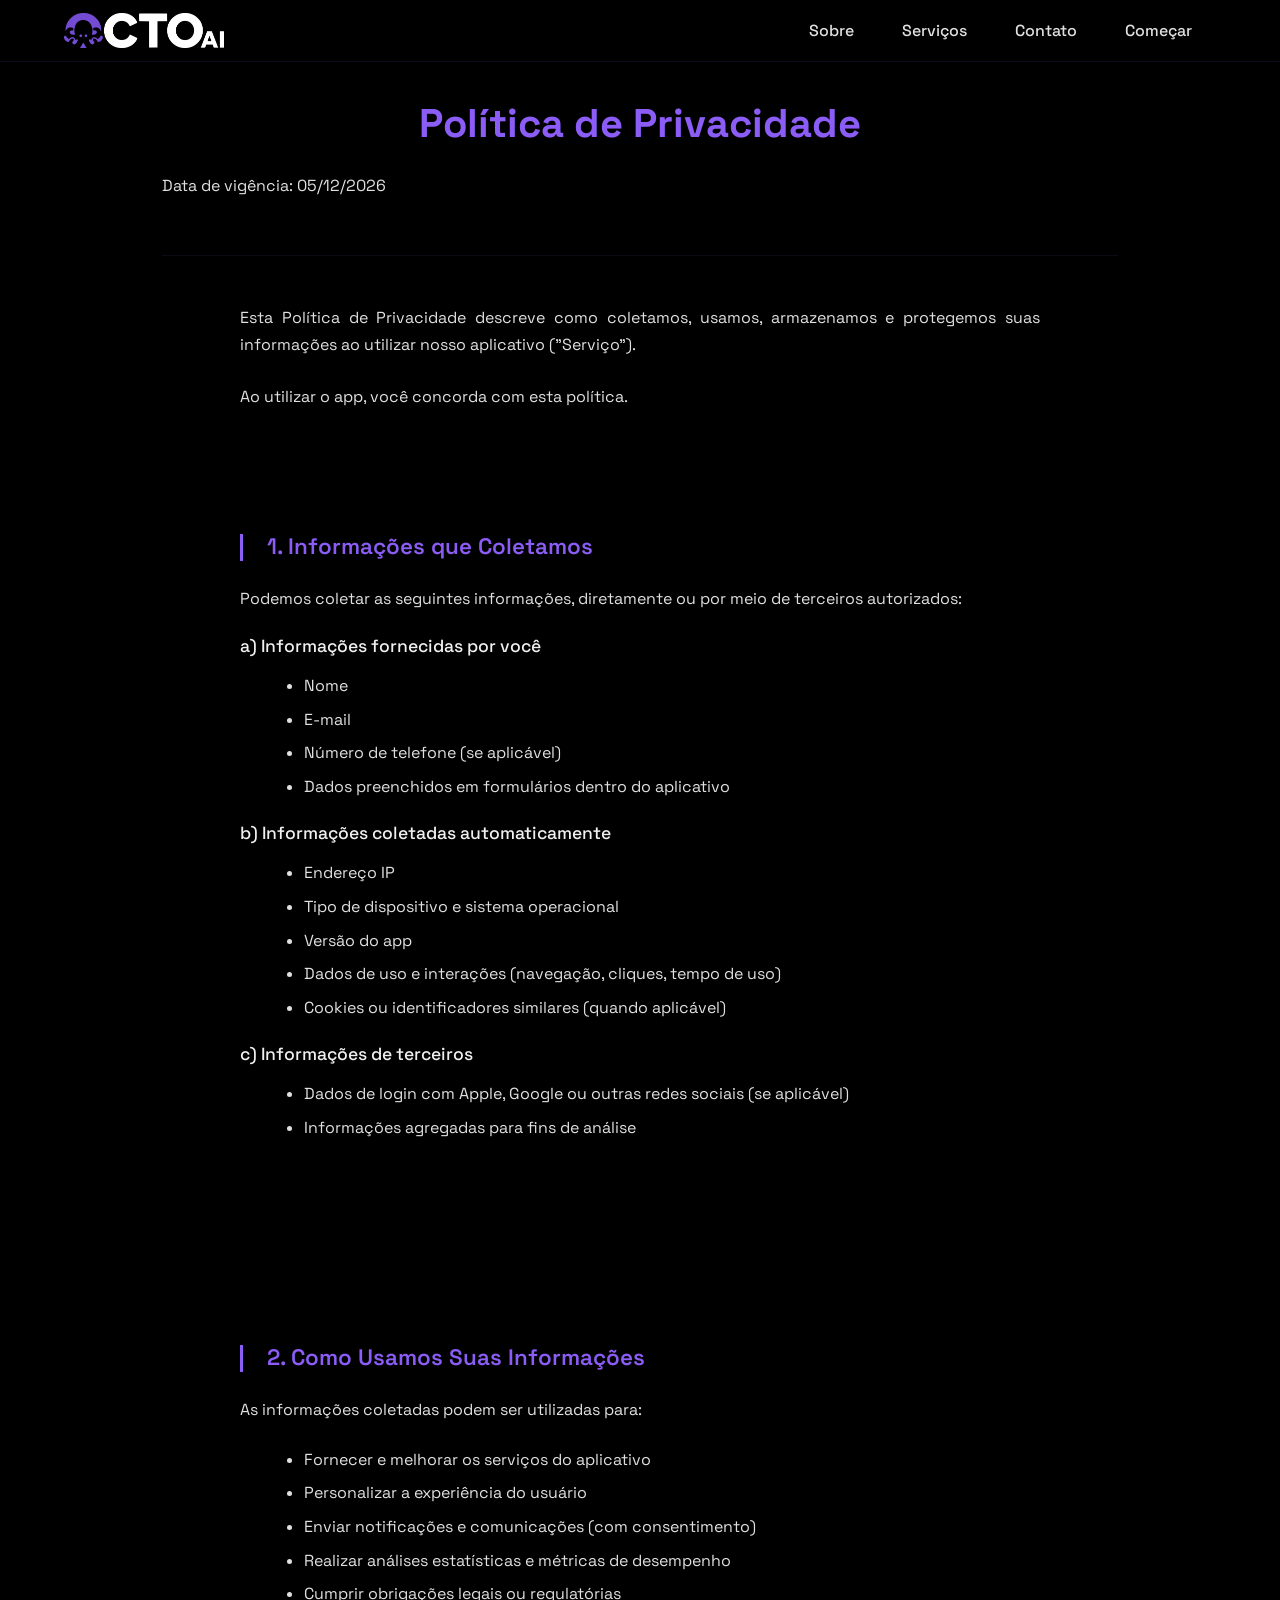
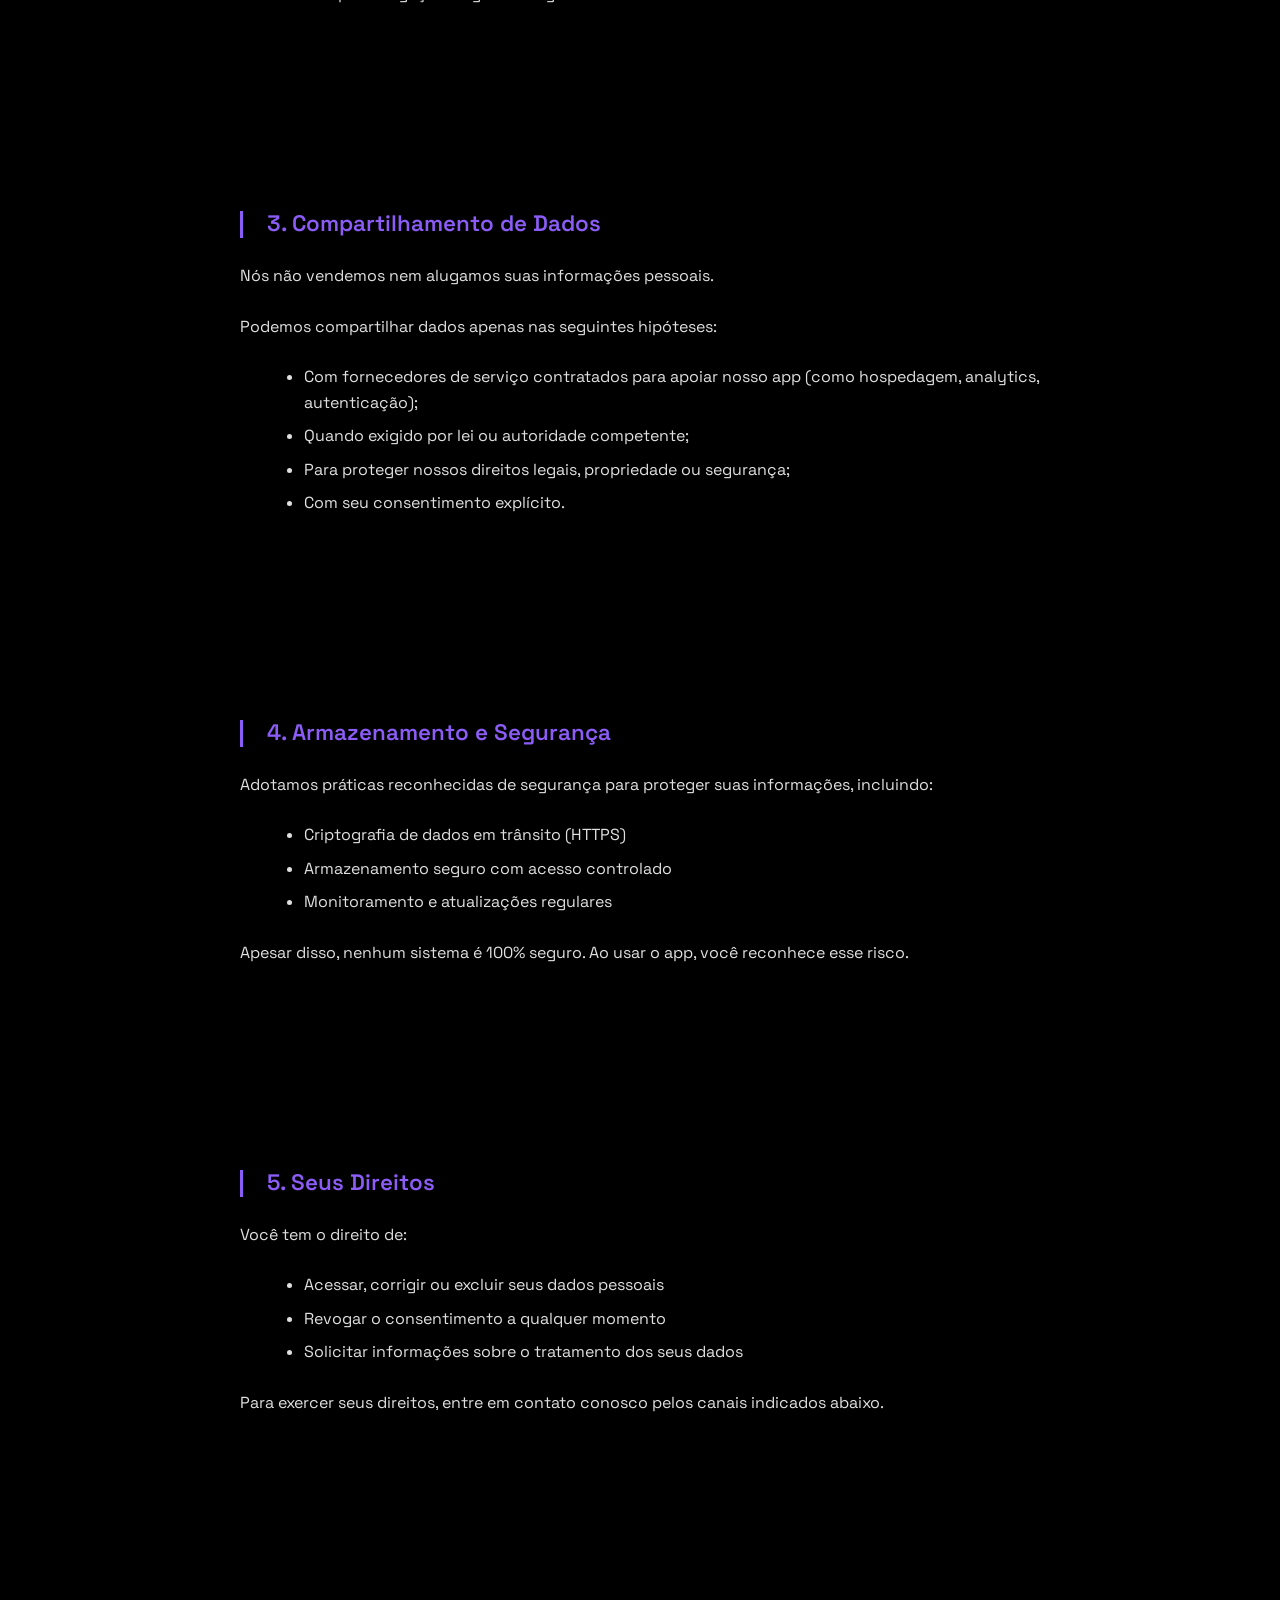
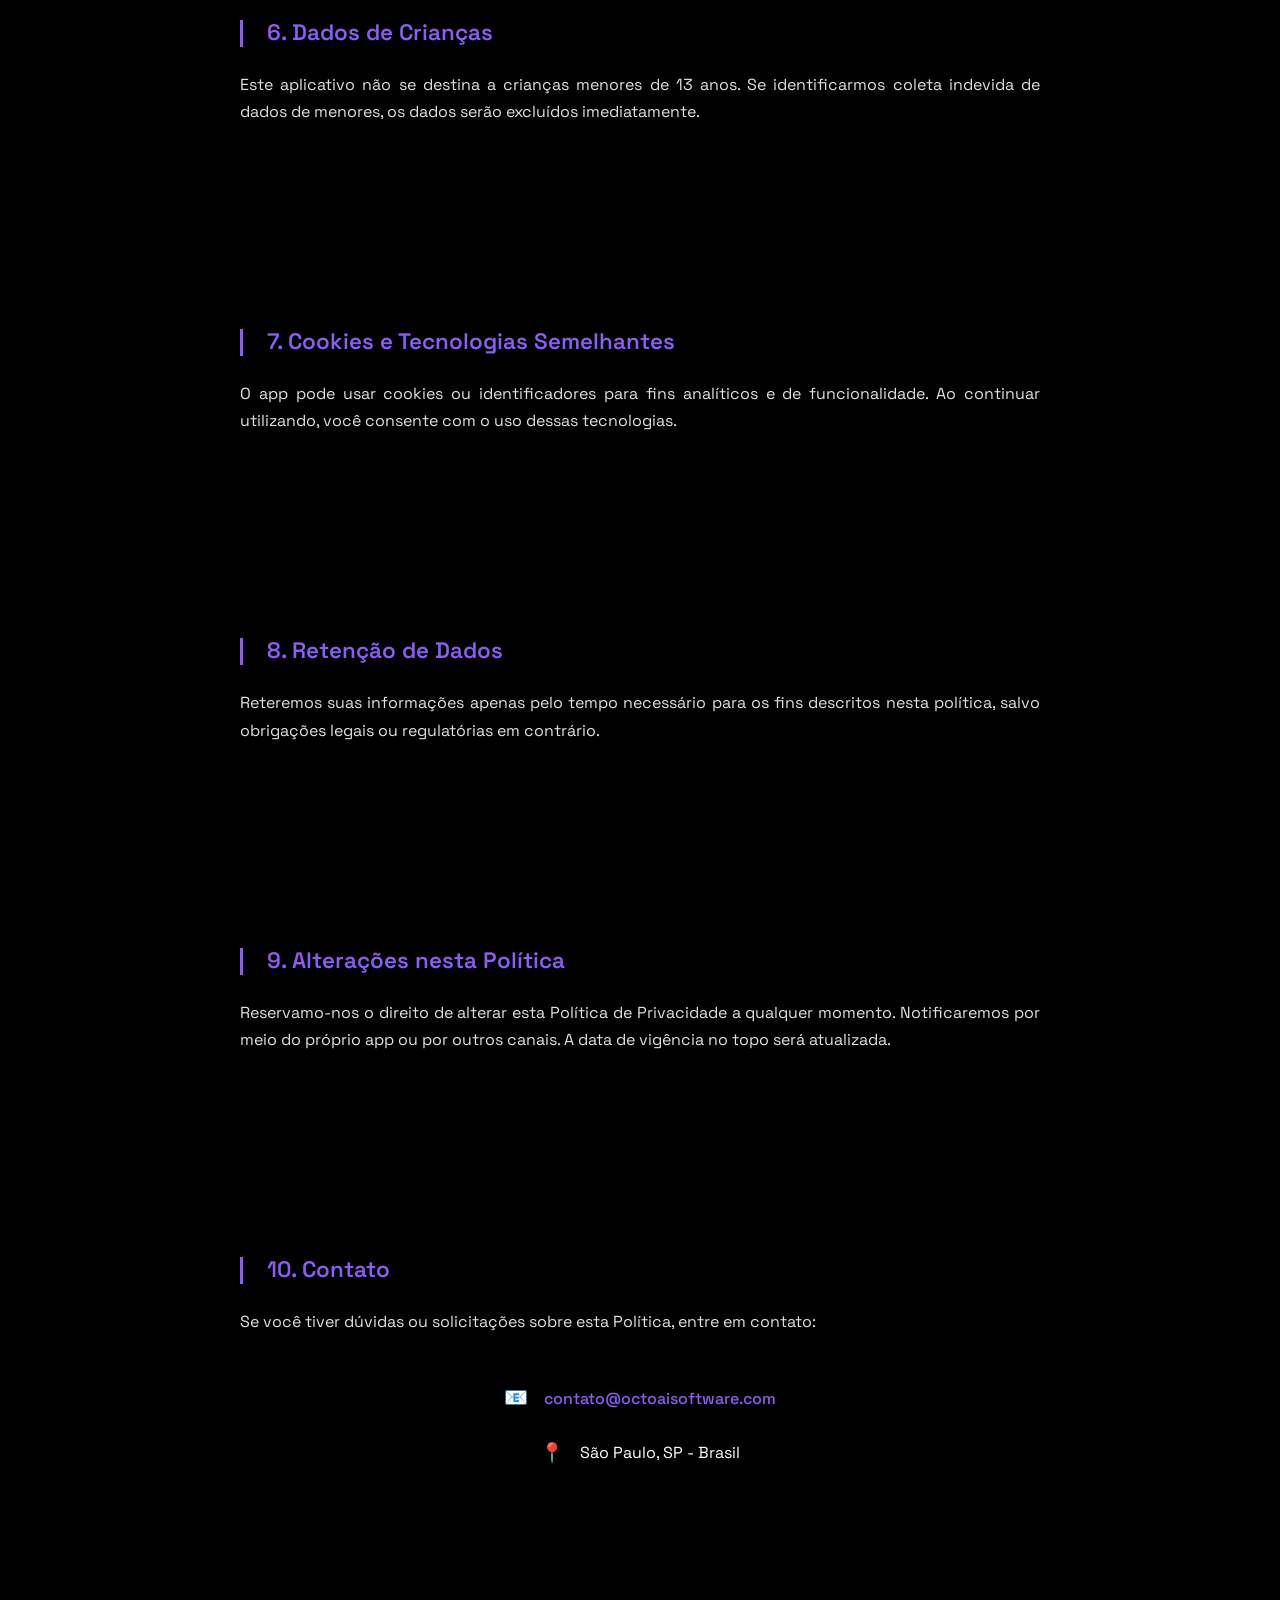
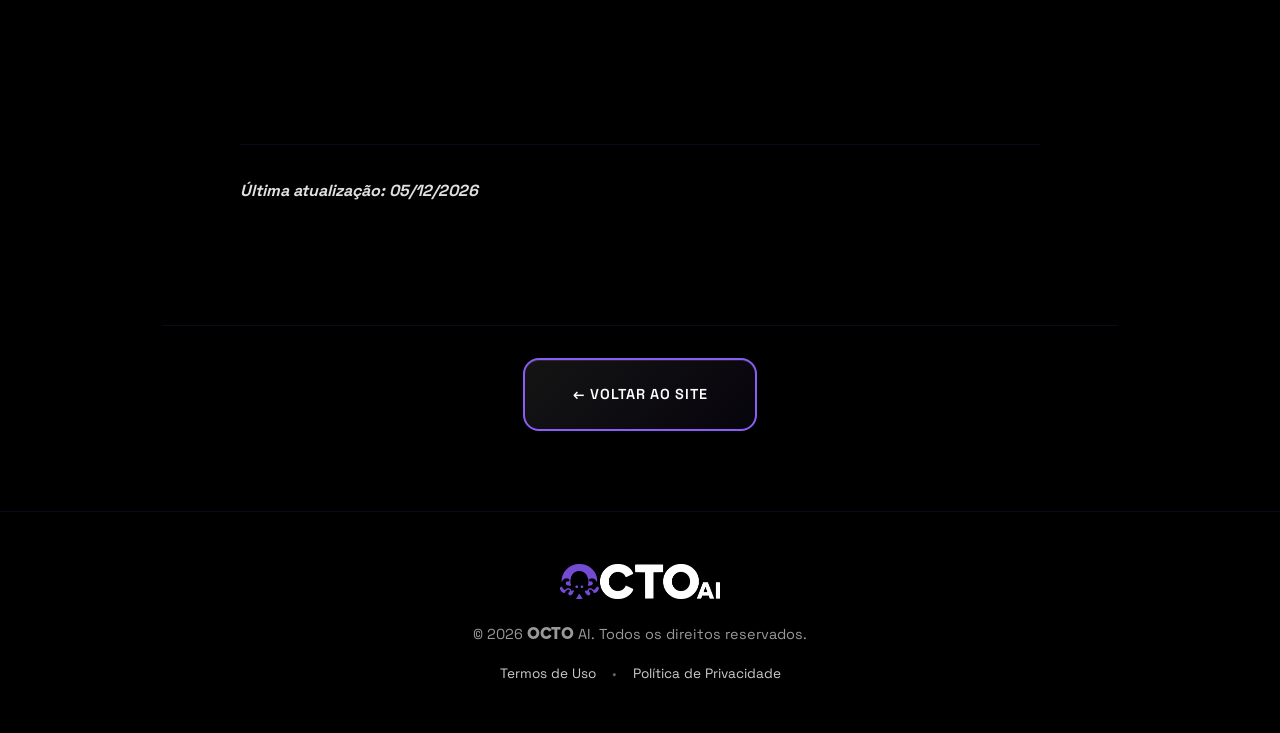
<file: privacidade.html>
<!DOCTYPE html>
<html lang="pt-BR">
<head>
    <meta charset="UTF-8">
    <meta name="viewport" content="width=device-width, initial-scale=1.0">
    <title>Política de Privacidade - OCTO AI</title>

    <!-- Bootstrap CSS -->
    <link href="https://cdn.jsdelivr.net/npm/bootstrap@5.3.2/dist/css/bootstrap.min.css" rel="stylesheet">

    <!-- Google Fonts -->
    <link href="https://fonts.googleapis.com/css2?family=Space+Grotesk:wght@300;400;500;600;700&display=swap" rel="stylesheet">

    <!-- Custom CSS -->
    <link href="css/styles.css" rel="stylesheet">

    <!-- Favicon -->
    <link href="assets/faviconOcto.png" rel="icon" type="image/png">
</head>
<body>
    <!-- Navigation -->
    <nav class="navbar navbar-expand-lg navbar-dark fixed-top">
        <div class="container">
            <a class="navbar-brand" href="index.html">
                <img src="assets/img/logoOctoBranco.png" alt="Logo OCTO AI">
            </a>

            <button class="navbar-toggler" type="button" data-bs-toggle="collapse" data-bs-target="#navbarNav">
                <span class="navbar-toggler-icon"></span>
            </button>

            <div class="collapse navbar-collapse" id="navbarNav">
                <ul class="navbar-nav ms-auto">
                    <li class="nav-item">
                        <a class="nav-link" href="index.html#sobre">Sobre</a>
                    </li>
                    <li class="nav-item">
                        <a class="nav-link" href="index.html#servicos">Serviços</a>
                    </li>
                    <li class="nav-item">
                        <a class="nav-link" href="index.html#contato">Contato</a>
                    </li>
                    <li class="nav-item">
                        <a class="nav-link" href="index.html#cta">Começar</a>
                    </li>
                </ul>
            </div>
        </div>
    </nav>

    <!-- Política de Privacidade Section -->
    <section class="privacidade-section">
        <div class="container">
            <div class="row justify-content-center">
                <div class="col-lg-10">
                    <div class="privacidade-header">
                        <h1 class="privacidade-title">Política de Privacidade</h1>
                        <p class="privacidade-subtitle">Data de vigência: <span id="data-vigencia-privacidade">Carregando...</span></p>
                    </div>

                    <div class="privacidade-content">
                        <p class="privacidade-intro">
                            Esta Política de Privacidade descreve como coletamos, usamos, armazenamos e protegemos suas informações ao utilizar nosso aplicativo ("Serviço").
                        </p>

                        <p class="privacidade-intro">
                            Ao utilizar o app, você concorda com esta política.
                        </p>

                        <div class="privacidade-section">
                            <h2>1. Informações que Coletamos</h2>
                            <p>
                                Podemos coletar as seguintes informações, diretamente ou por meio de terceiros autorizados:
                            </p>

                            <h3>a) Informações fornecidas por você</h3>
                            <ul>
                                <li>Nome</li>
                                <li>E-mail</li>
                                <li>Número de telefone (se aplicável)</li>
                                <li>Dados preenchidos em formulários dentro do aplicativo</li>
                            </ul>

                            <h3>b) Informações coletadas automaticamente</h3>
                            <ul>
                                <li>Endereço IP</li>
                                <li>Tipo de dispositivo e sistema operacional</li>
                                <li>Versão do app</li>
                                <li>Dados de uso e interações (navegação, cliques, tempo de uso)</li>
                                <li>Cookies ou identificadores similares (quando aplicável)</li>
                            </ul>

                            <h3>c) Informações de terceiros</h3>
                            <ul>
                                <li>Dados de login com Apple, Google ou outras redes sociais (se aplicável)</li>
                                <li>Informações agregadas para fins de análise</li>
                            </ul>
                        </div>

                        <div class="privacidade-section">
                            <h2>2. Como Usamos Suas Informações</h2>
                            <p>
                                As informações coletadas podem ser utilizadas para:
                            </p>
                            <ul>
                                <li>Fornecer e melhorar os serviços do aplicativo</li>
                                <li>Personalizar a experiência do usuário</li>
                                <li>Enviar notificações e comunicações (com consentimento)</li>
                                <li>Realizar análises estatísticas e métricas de desempenho</li>
                                <li>Cumprir obrigações legais ou regulatórias</li>
                            </ul>
                        </div>

                        <div class="privacidade-section">
                            <h2>3. Compartilhamento de Dados</h2>
                            <p>
                                Nós não vendemos nem alugamos suas informações pessoais.
                            </p>
                            <p>
                                Podemos compartilhar dados apenas nas seguintes hipóteses:
                            </p>
                            <ul>
                                <li>Com fornecedores de serviço contratados para apoiar nosso app (como hospedagem, analytics, autenticação);</li>
                                <li>Quando exigido por lei ou autoridade competente;</li>
                                <li>Para proteger nossos direitos legais, propriedade ou segurança;</li>
                                <li>Com seu consentimento explícito.</li>
                            </ul>
                        </div>

                        <div class="privacidade-section">
                            <h2>4. Armazenamento e Segurança</h2>
                            <p>
                                Adotamos práticas reconhecidas de segurança para proteger suas informações, incluindo:
                            </p>
                            <ul>
                                <li>Criptografia de dados em trânsito (HTTPS)</li>
                                <li>Armazenamento seguro com acesso controlado</li>
                                <li>Monitoramento e atualizações regulares</li>
                            </ul>
                            <p>
                                Apesar disso, nenhum sistema é 100% seguro. Ao usar o app, você reconhece esse risco.
                            </p>
                        </div>

                        <div class="privacidade-section">
                            <h2>5. Seus Direitos</h2>
                            <p>
                                Você tem o direito de:
                            </p>
                            <ul>
                                <li>Acessar, corrigir ou excluir seus dados pessoais</li>
                                <li>Revogar o consentimento a qualquer momento</li>
                                <li>Solicitar informações sobre o tratamento dos seus dados</li>
                            </ul>
                            <p>
                                Para exercer seus direitos, entre em contato conosco pelos canais indicados abaixo.
                            </p>
                        </div>

                        <div class="privacidade-section">
                            <h2>6. Dados de Crianças</h2>
                            <p>
                                Este aplicativo não se destina a crianças menores de 13 anos. Se identificarmos coleta indevida de dados de menores, os dados serão excluídos imediatamente.
                            </p>
                        </div>

                        <div class="privacidade-section">
                            <h2>7. Cookies e Tecnologias Semelhantes</h2>
                            <p>
                                O app pode usar cookies ou identificadores para fins analíticos e de funcionalidade. Ao continuar utilizando, você consente com o uso dessas tecnologias.
                            </p>
                        </div>

                        <div class="privacidade-section">
                            <h2>8. Retenção de Dados</h2>
                            <p>
                                Reteremos suas informações apenas pelo tempo necessário para os fins descritos nesta política, salvo obrigações legais ou regulatórias em contrário.
                            </p>
                        </div>

                        <div class="privacidade-section">
                            <h2>9. Alterações nesta Política</h2>
                            <p>
                                Reservamo-nos o direito de alterar esta Política de Privacidade a qualquer momento. Notificaremos por meio do próprio app ou por outros canais. A data de vigência no topo será atualizada.
                            </p>
                        </div>

                        <div class="privacidade-section">
                            <h2>10. Contato</h2>
                            <p>
                                Se você tiver dúvidas ou solicitações sobre esta Política, entre em contato:
                            </p>
                            <div class="contato-info">
                                <div class="contato-item">
                                    <span class="contato-icon">📧</span>
                                    <a href="mailto:contato@octoaisoftware.com">contato@octoaisoftware.com</a>
                                </div>
                                <div class="contato-item">
                                    <span class="contato-icon">📍</span>
                                    <span>São Paulo, SP - Brasil</span>
                                </div>
                            </div>
                        </div>

                        <div class="privacidade-section">
                            <p class="ultima-atualizacao-privacidade">
                                <strong>Última atualização: <span id="ultima-atualizacao-privacidade">Carregando...</span></strong>
                            </p>
                        </div>
                    </div>

                    <div class="privacidade-navigation">
                        <a href="index.html" class="btn btn-outline-secondary">
                            ← Voltar ao Site
                        </a>
                    </div>
                </div>
            </div>
        </div>
    </section>

    <!-- Footer -->
    <footer class="footer-section">
        <div class="container text-center">
            <div class="footer-logo">
                <img src="assets/img/logoOctoBranco.png" alt="Logo OCTO AI">
            </div>
            <p class="footer-text" id="copyright-text">© <span id="current-year">2024</span> OCTO AI. Todos os direitos reservados.</p>
            <div class="footer-links">
                <a href="termos.html" class="footer-link">Termos de Uso</a>
                <span class="footer-separator">•</span>
                <a href="privacidade.html" class="footer-link">Política de Privacidade</a>
            </div>
        </div>
    </footer>

    <!-- Bootstrap JS -->
    <script src="https://cdn.jsdelivr.net/npm/bootstrap@5.3.2/dist/js/bootstrap.bundle.min.js"></script>

    <!-- Custom JS -->
    <script src="js/main.js"></script>
</body>
</html>
</file>
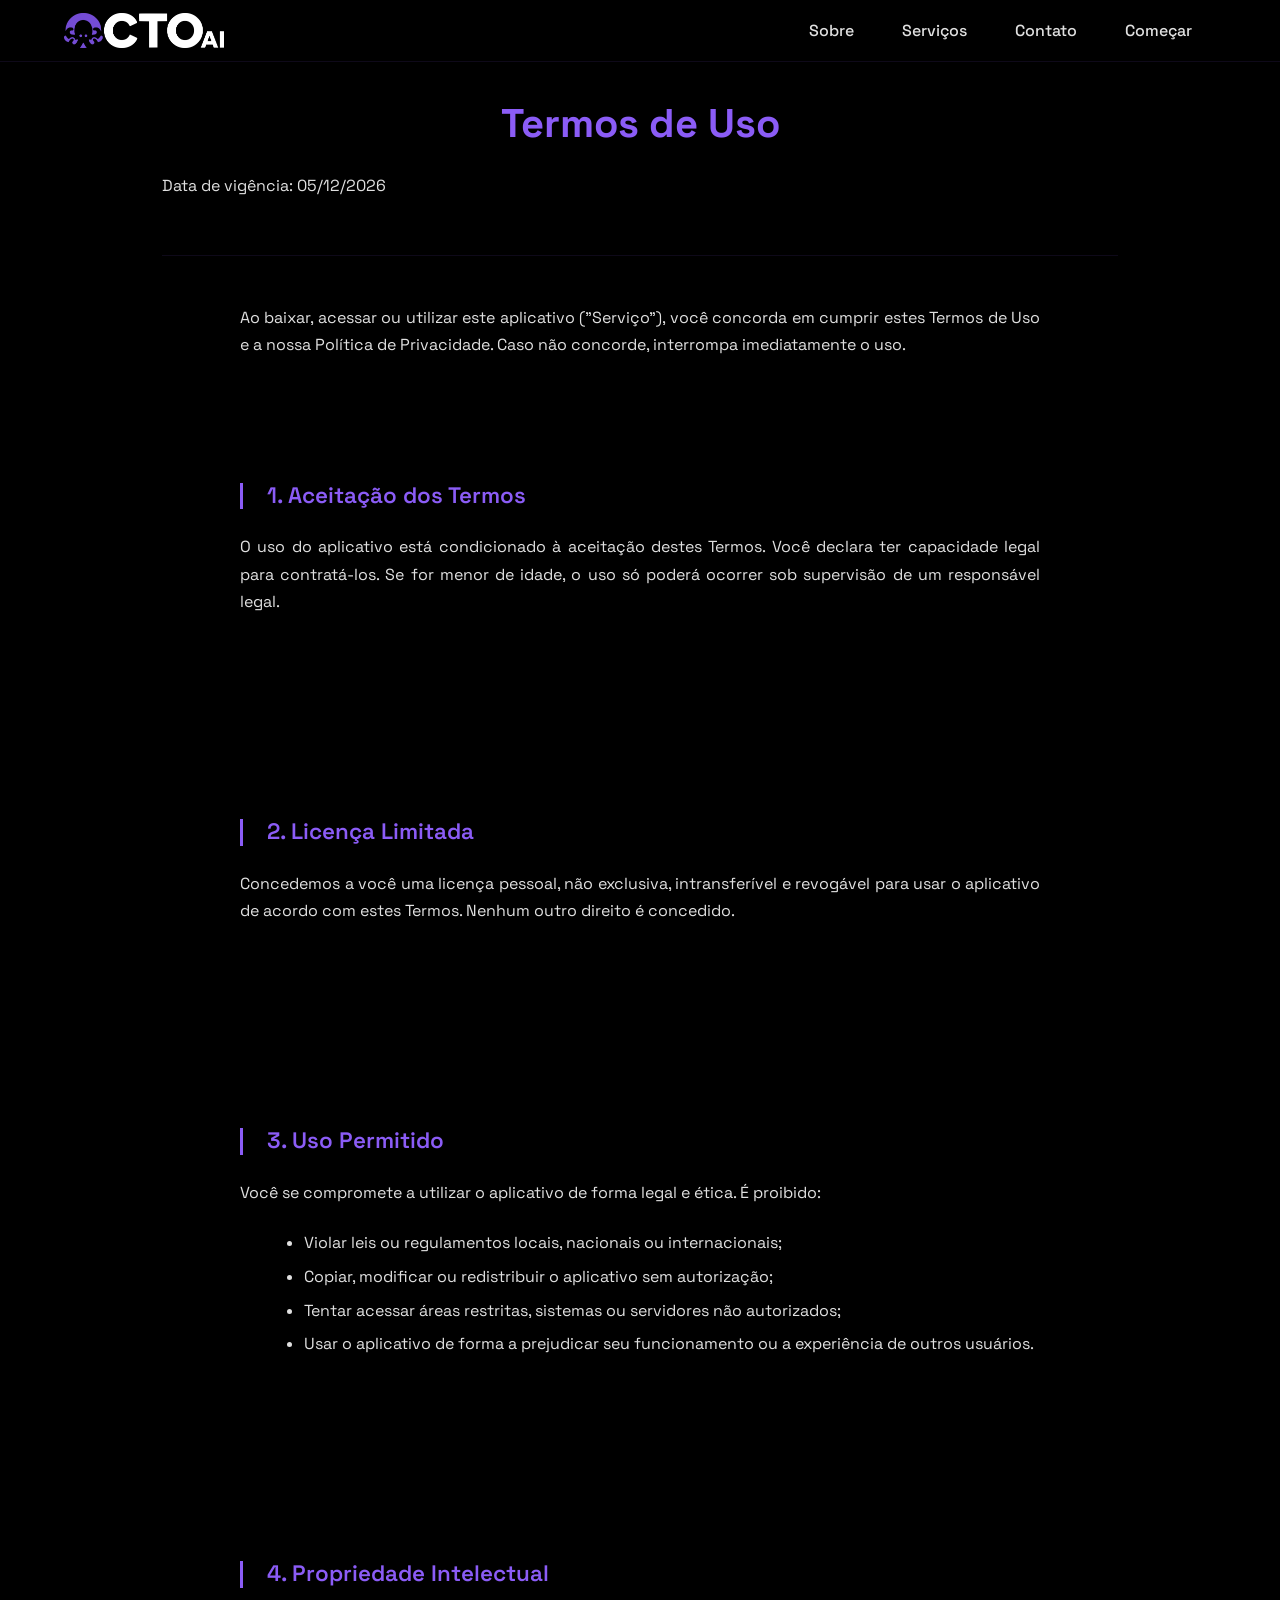
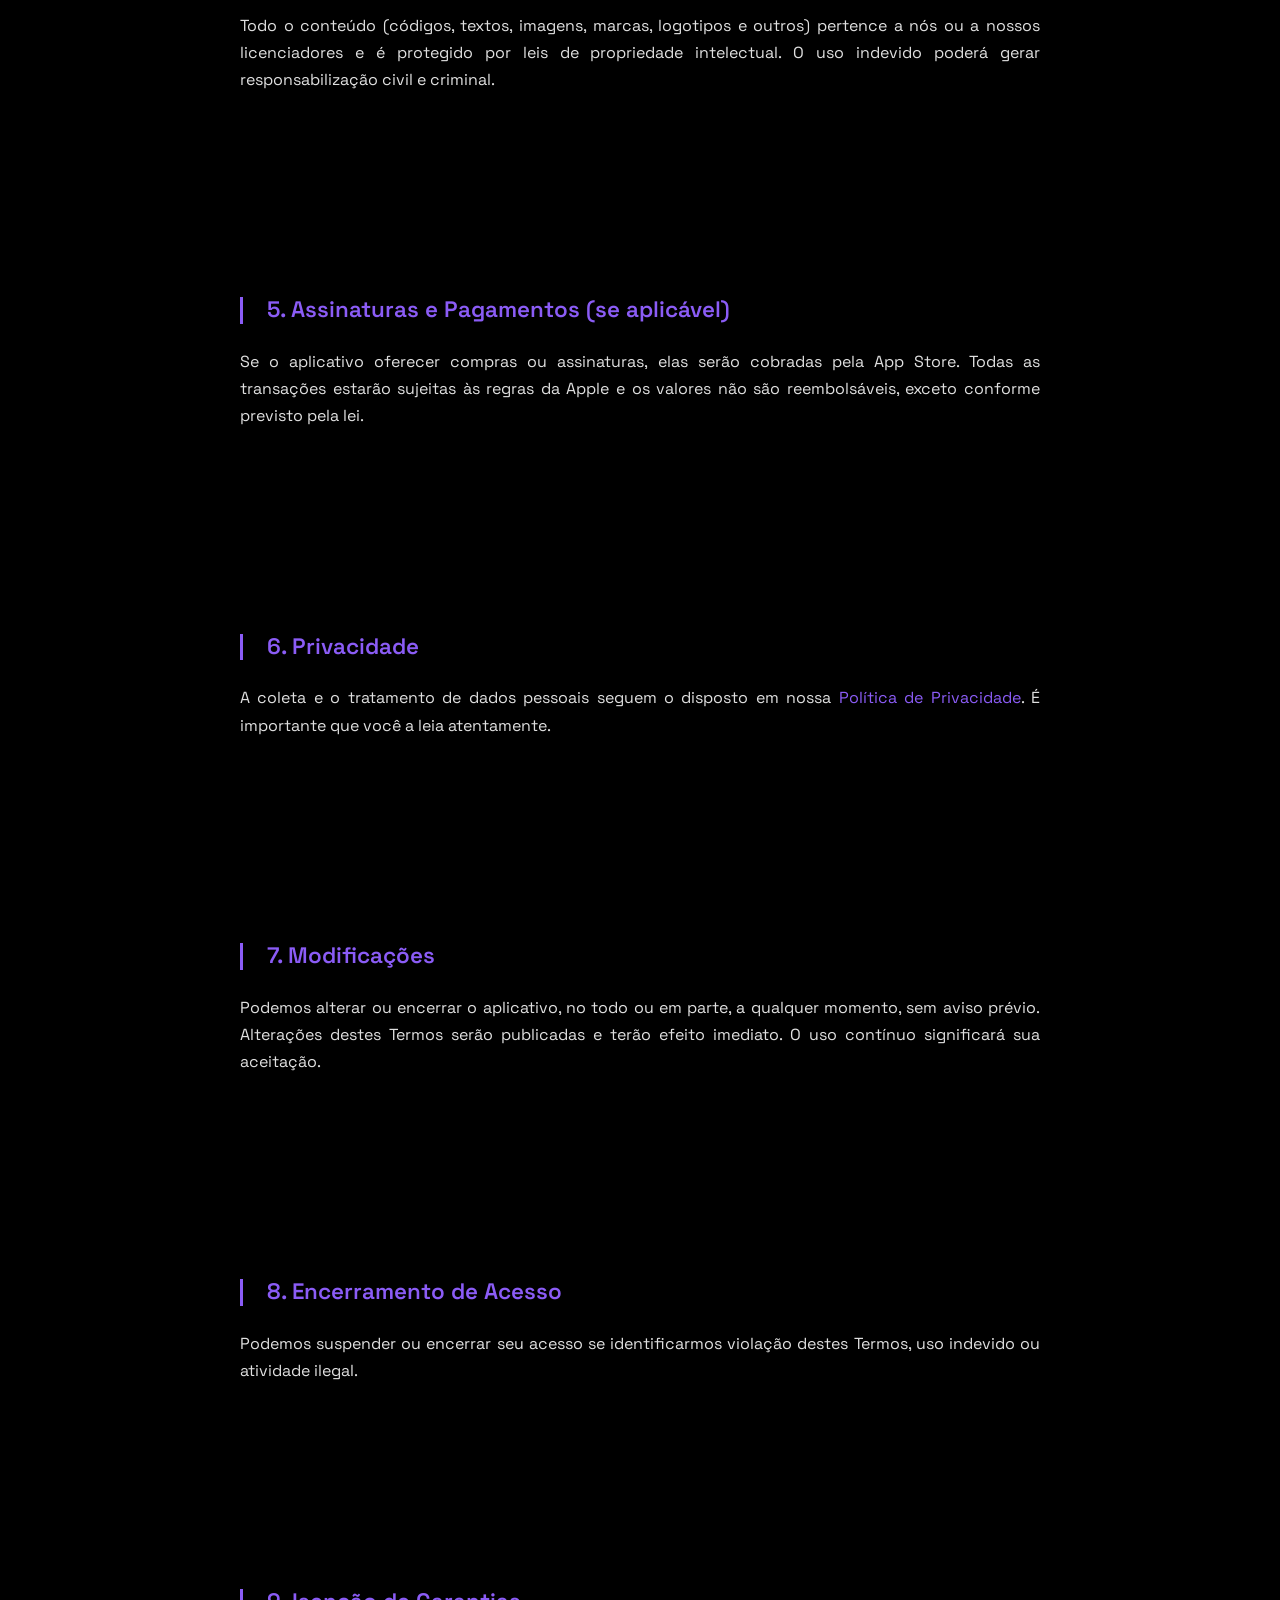
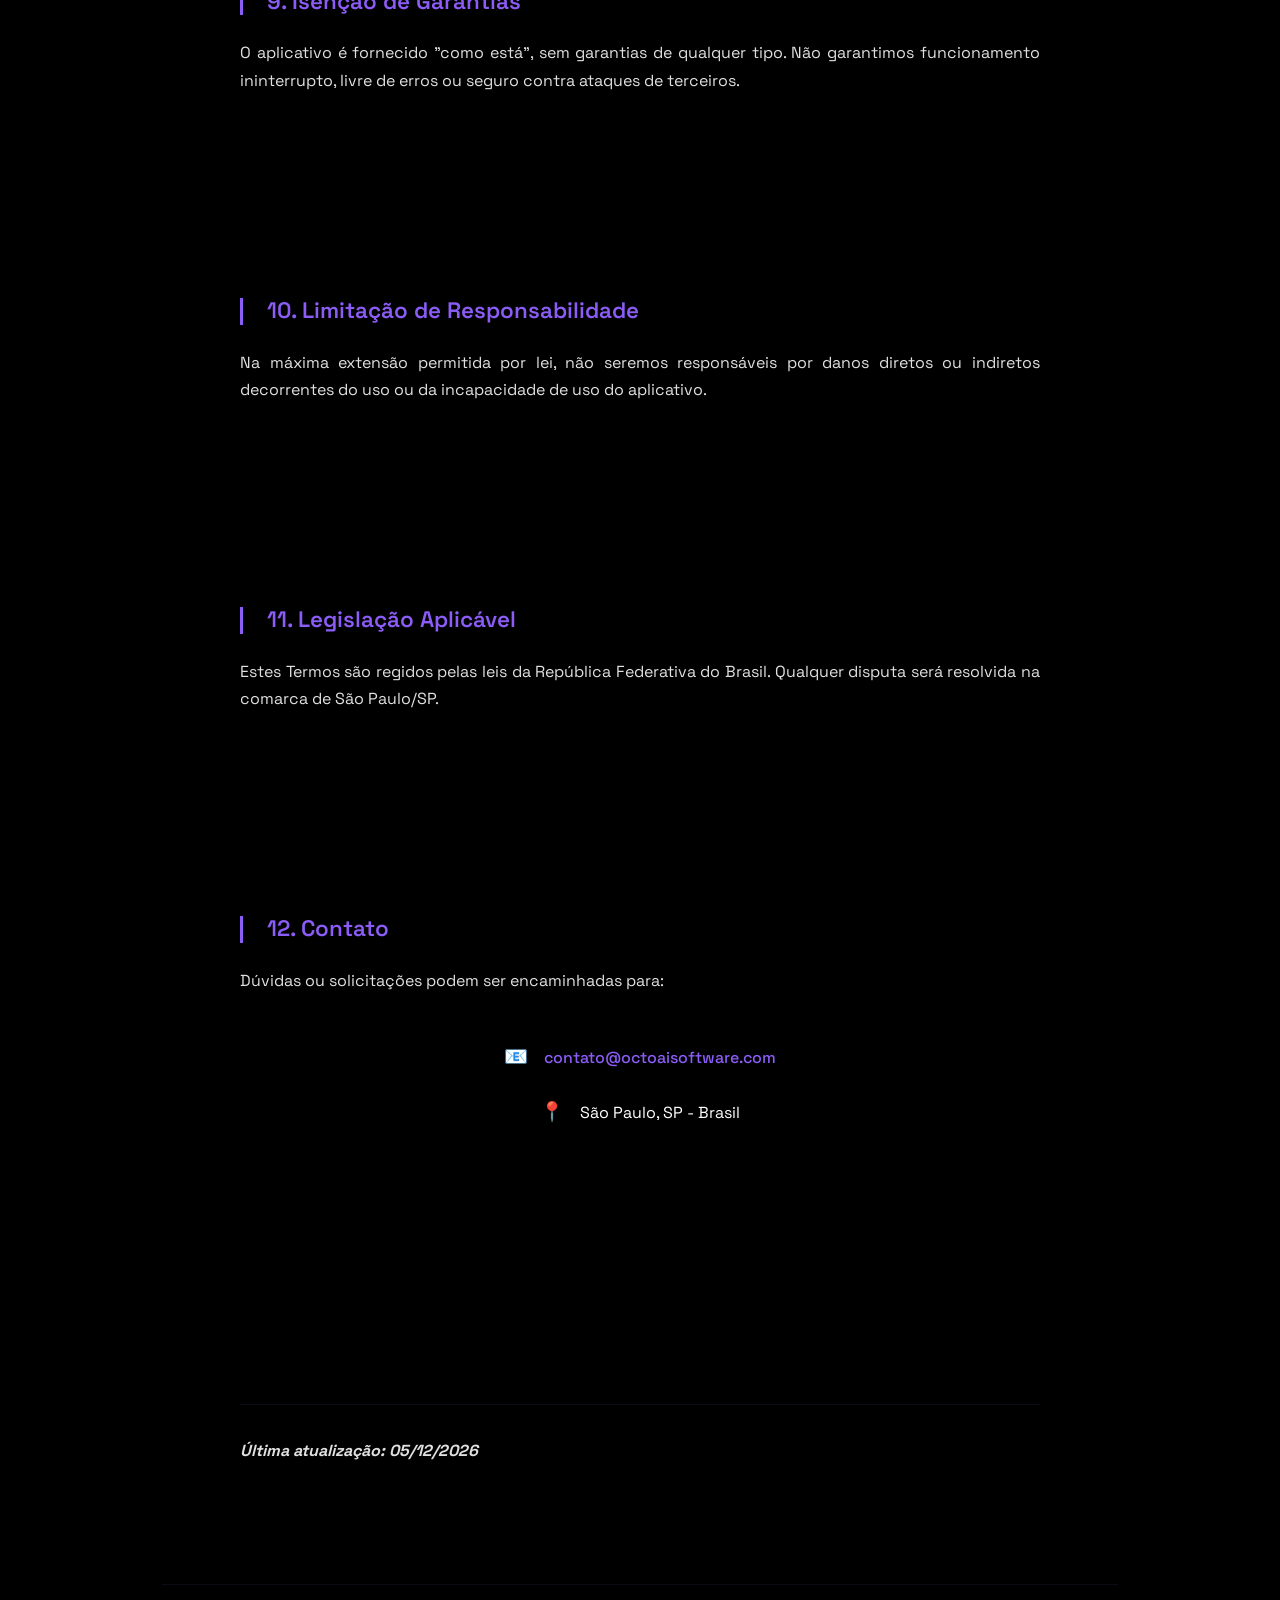
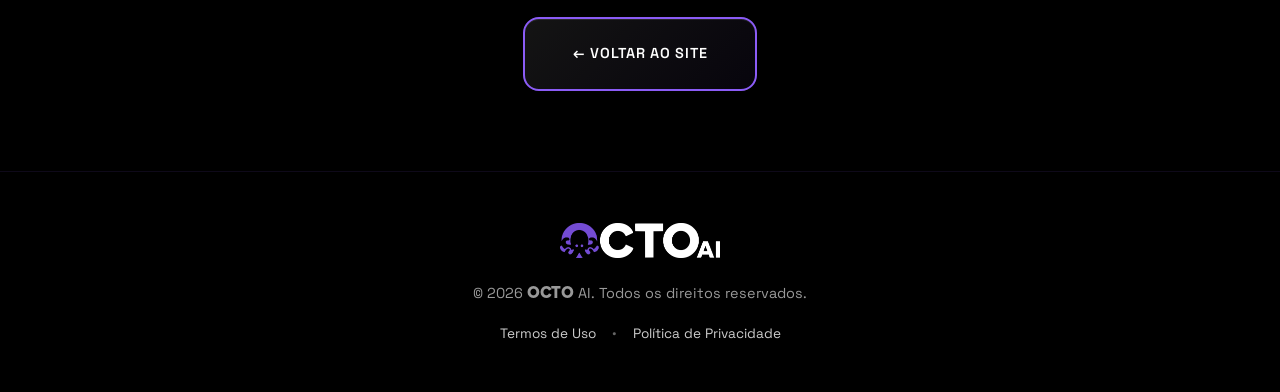
<file: termos.html>
<!DOCTYPE html>
<html lang="pt-BR">
<head>
    <meta charset="UTF-8">
    <meta name="viewport" content="width=device-width, initial-scale=1.0">
    <title>Termos de Uso - OCTO AI</title>

    <!-- Bootstrap CSS -->
    <link href="https://cdn.jsdelivr.net/npm/bootstrap@5.3.2/dist/css/bootstrap.min.css" rel="stylesheet">

    <!-- Google Fonts -->
    <link href="https://fonts.googleapis.com/css2?family=Space+Grotesk:wght@300;400;500;600;700&display=swap" rel="stylesheet">

    <!-- Custom CSS -->
    <link href="css/styles.css" rel="stylesheet">

    <!-- Favicon -->
    <link href="assets/faviconOcto.png" rel="icon" type="image/png">
</head>
<body>
    <!-- Navigation -->
    <nav class="navbar navbar-expand-lg navbar-dark fixed-top">
        <div class="container">
            <a class="navbar-brand" href="index.html">
                <img src="assets/img/logoOctoBranco.png" alt="Logo OCTO AI">
            </a>

            <button class="navbar-toggler" type="button" data-bs-toggle="collapse" data-bs-target="#navbarNav">
                <span class="navbar-toggler-icon"></span>
            </button>

            <div class="collapse navbar-collapse" id="navbarNav">
                <ul class="navbar-nav ms-auto">
                    <li class="nav-item">
                        <a class="nav-link" href="index.html#sobre">Sobre</a>
                    </li>
                    <li class="nav-item">
                        <a class="nav-link" href="index.html#servicos">Serviços</a>
                    </li>
                    <li class="nav-item">
                        <a class="nav-link" href="index.html#contato">Contato</a>
                    </li>
                    <li class="nav-item">
                        <a class="nav-link" href="index.html#cta">Começar</a>
                    </li>
                </ul>
            </div>
        </div>
    </nav>

    <!-- Termos de Uso Section -->
    <section class="termos-section">
        <div class="container">
            <div class="row justify-content-center">
                <div class="col-lg-10">
                    <div class="termos-header">
                        <h1 class="termos-title">Termos de Uso</h1>
                        <p class="termos-subtitle">Data de vigência: <span id="data-vigencia">Carregando...</span></p>
                    </div>

                    <div class="termos-content">
                        <p class="termos-intro">
                            Ao baixar, acessar ou utilizar este aplicativo ("Serviço"), você concorda em cumprir estes Termos de Uso e a nossa Política de Privacidade. Caso não concorde, interrompa imediatamente o uso.
                        </p>

                        <div class="termos-section">
                            <h2>1. Aceitação dos Termos</h2>
                            <p>
                                O uso do aplicativo está condicionado à aceitação destes Termos. Você declara ter capacidade legal para contratá-los. Se for menor de idade, o uso só poderá ocorrer sob supervisão de um responsável legal.
                            </p>
                        </div>

                        <div class="termos-section">
                            <h2>2. Licença Limitada</h2>
                            <p>
                                Concedemos a você uma licença pessoal, não exclusiva, intransferível e revogável para usar o aplicativo de acordo com estes Termos. Nenhum outro direito é concedido.
                            </p>
                        </div>

                        <div class="termos-section">
                            <h2>3. Uso Permitido</h2>
                            <p>
                                Você se compromete a utilizar o aplicativo de forma legal e ética. É proibido:
                            </p>
                            <ul>
                                <li>Violar leis ou regulamentos locais, nacionais ou internacionais;</li>
                                <li>Copiar, modificar ou redistribuir o aplicativo sem autorização;</li>
                                <li>Tentar acessar áreas restritas, sistemas ou servidores não autorizados;</li>
                                <li>Usar o aplicativo de forma a prejudicar seu funcionamento ou a experiência de outros usuários.</li>
                            </ul>
                        </div>

                        <div class="termos-section">
                            <h2>4. Propriedade Intelectual</h2>
                            <p>
                                Todo o conteúdo (códigos, textos, imagens, marcas, logotipos e outros) pertence a nós ou a nossos licenciadores e é protegido por leis de propriedade intelectual. O uso indevido poderá gerar responsabilização civil e criminal.
                            </p>
                        </div>

                        <div class="termos-section">
                            <h2>5. Assinaturas e Pagamentos (se aplicável)</h2>
                            <p>
                                Se o aplicativo oferecer compras ou assinaturas, elas serão cobradas pela App Store. Todas as transações estarão sujeitas às regras da Apple e os valores não são reembolsáveis, exceto conforme previsto pela lei.
                            </p>
                        </div>

                        <div class="termos-section">
                            <h2>6. Privacidade</h2>
                            <p>
                                A coleta e o tratamento de dados pessoais seguem o disposto em nossa
                                <a href="#" class="termos-link">Política de Privacidade</a>.
                                É importante que você a leia atentamente.
                            </p>
                        </div>

                        <div class="termos-section">
                            <h2>7. Modificações</h2>
                            <p>
                                Podemos alterar ou encerrar o aplicativo, no todo ou em parte, a qualquer momento, sem aviso prévio. Alterações destes Termos serão publicadas e terão efeito imediato. O uso contínuo significará sua aceitação.
                            </p>
                        </div>

                        <div class="termos-section">
                            <h2>8. Encerramento de Acesso</h2>
                            <p>
                                Podemos suspender ou encerrar seu acesso se identificarmos violação destes Termos, uso indevido ou atividade ilegal.
                            </p>
                        </div>

                        <div class="termos-section">
                            <h2>9. Isenção de Garantias</h2>
                            <p>
                                O aplicativo é fornecido "como está", sem garantias de qualquer tipo. Não garantimos funcionamento ininterrupto, livre de erros ou seguro contra ataques de terceiros.
                            </p>
                        </div>

                        <div class="termos-section">
                            <h2>10. Limitação de Responsabilidade</h2>
                            <p>
                                Na máxima extensão permitida por lei, não seremos responsáveis por danos diretos ou indiretos decorrentes do uso ou da incapacidade de uso do aplicativo.
                            </p>
                        </div>

                        <div class="termos-section">
                            <h2>11. Legislação Aplicável</h2>
                            <p>
                                Estes Termos são regidos pelas leis da República Federativa do Brasil. Qualquer disputa será resolvida na comarca de São Paulo/SP.
                            </p>
                        </div>

                        <div class="termos-section">
                            <h2>12. Contato</h2>
                            <p>
                                Dúvidas ou solicitações podem ser encaminhadas para:
                            </p>
                            <div class="contato-info">
                                <div class="contato-item">
                                    <span class="contato-icon">📧</span>
                                    <a href="mailto:contato@octoaisoftware.com">contato@octoaisoftware.com</a>
                                </div>
                                <div class="contato-item">
                                    <span class="contato-icon">📍</span>
                                    <span>São Paulo, SP - Brasil</span>
                                </div>
                            </div>
                        </div>

                        <div class="termos-section">
                            <p class="ultima-atualizacao">
                                <strong>Última atualização: <span id="ultima-atualizacao">Carregando...</span></strong>
                            </p>
                        </div>
                    </div>

                    <div class="termos-navigation">
                        <a href="index.html" class="btn btn-outline-secondary">
                            ← Voltar ao Site
                        </a>
                    </div>
                </div>
            </div>
        </div>
    </section>

    <!-- Footer -->
    <footer class="footer-section">
        <div class="container text-center">
            <div class="footer-logo">
                <img src="assets/img/logoOctoBranco.png" alt="Logo OCTO AI">
            </div>
            <p class="footer-text" id="copyright-text">© <span id="current-year">2024</span> OCTO AI. Todos os direitos reservados.</p>
            <div class="footer-links">
                <a href="termos.html" class="footer-link">Termos de Uso</a>
                <span class="footer-separator">•</span>
                <a href="privacidade.html" class="footer-link">Política de Privacidade</a>
            </div>
        </div>
    </footer>

    <!-- Bootstrap JS -->
    <script src="https://cdn.jsdelivr.net/npm/bootstrap@5.3.2/dist/js/bootstrap.bundle.min.js"></script>

    <!-- Custom JS -->
    <script src="js/main.js"></script>
</body>
</html>
</file>
<file: css/styles.css>
/* ===== CSS VARIABLES ===== */
:root {
    /* Paleta de Cores */
    --primary-purple: #1a0033;
    --secondary-purple: #2d1b69;
    --neon-purple: #8b5cf6;
    --neon-purple-bright: #a855f7;
    --electric-blue: #00d4ff;
    --violet: #7c3aed;

    --black: #000000;
    --white: #ffffff;
    --gray-900: #111111;
    --gray-800: #1f1f1f;
    --gray-700: #333333;
    --gray-600: #666666;
    --gray-500: #999999;
    --gray-400: #cccccc;
    --gray-300: #e0e0e0;
    --gray-200: #f0f0f0;
    --gray-100: #f8f8f8;

    /* Gradientes */
    --gradient-primary: linear-gradient(135deg, var(--primary-purple) 0%, var(--secondary-purple) 50%, var(--neon-purple) 100%);
    --gradient-secondary: linear-gradient(45deg, var(--neon-purple) 0%, var(--electric-blue) 50%, var(--violet) 100%);
    --gradient-glass: linear-gradient(135deg, rgba(139, 92, 246, 0.1) 0%, rgba(0, 212, 255, 0.05) 100%);

    /* Espaçamentos */
    --spacing-xs: 0.5rem;
    --spacing-sm: 1rem;
    --spacing-md: 1.5rem;
    --spacing-lg: 2rem;
    --spacing-xl: 3rem;
    --spacing-xxl: 4rem;

    /* Sombras */
    --shadow-sm: 0 2px 4px rgba(0, 0, 0, 0.1);
    --shadow-md: 0 4px 6px rgba(0, 0, 0, 0.1);
    --shadow-lg: 0 10px 15px rgba(0, 0, 0, 0.1);
    --shadow-xl: 0 20px 25px rgba(0, 0, 0, 0.1);
    --shadow-2xl: 0 25px 50px rgba(0, 0, 0, 0.25);
    --shadow-purple: 0 0 20px rgba(139, 92, 246, 0.3);
    --shadow-purple-lg: 0 0 40px rgba(139, 92, 246, 0.4);

    /* Border Radius */
    --radius-sm: 4px;
    --radius-md: 8px;
    --radius-lg: 12px;
    --radius-xl: 16px;
    --radius-2xl: 20px;
    --radius-full: 50%;

    /* Transições */
    --transition-fast: 0.2s ease;
    --transition-normal: 0.3s ease;
    --transition-slow: 0.5s ease;

    /* Tipografia */
    --font-family-primary: 'Space Grotesk', -apple-system, BlinkMacSystemFont, 'Segoe UI', Roboto, sans-serif;
    --font-family-octo: 'Gorditas', 'Space Grotesk', sans-serif;
    --font-weight-normal: 400;
    --font-weight-medium: 500;
    --font-weight-semibold: 600;
    --font-weight-bold: 700;
}

/* ===== FONTES ===== */
.font-octo {
    font-family: 'Gordita Black', 'Space Grotesk', sans-serif;
    font-weight: 900;
    letter-spacing: -0.02em;
}

/* Fonte Gordita Black custom para elementos OCTO */
@font-face {
    font-family: 'Gordita Black';
    src: url('../fonts/gordita-black.otf') format('opentype');
    font-weight: 900;
    font-style: normal;
    font-display: swap;
}

/* ===== RESET E BASE ===== */
* {
    margin: 0;
    padding: 0;
    box-sizing: border-box;
}

html {
    scroll-behavior: smooth;
    font-size: 16px;
}

body {
    font-family: var(--font-family-primary);
    font-weight: var(--font-weight-normal);
    line-height: 1.6;
    color: var(--white);
    background-color: var(--black);
    overflow-x: hidden;
}

/* ===== UTILITIES ===== */
.container {
    max-width: 1200px;
    margin: 0 auto;
    padding: 0 var(--spacing-md);
}

.section-header {
    margin-bottom: var(--spacing-xxl);
}

.section-title {
    font-size: 2rem;
    font-weight: var(--font-weight-bold);
    color: var(--neon-purple);
    margin-bottom: var(--spacing-sm);
    text-align: center;
}

.section-subtitle {
    font-size: 1rem;
    color: var(--gray-400);
    text-align: center;
    letter-spacing: 0.1em;
    text-transform: uppercase;
}

/* ===== NAVIGATION ===== */
.navbar {
    background: rgba(0, 0, 0, 0.95);
    backdrop-filter: blur(10px);
    border-bottom: 1px solid rgba(139, 92, 246, 0.1);
    transition: var(--transition-normal);
}

.navbar-brand {
    font-family: var(--font-family-primary);
    font-weight: var(--font-weight-bold);
    font-size: 1.5rem;
    display: inline-flex;
    max-width: 160px;
}

.navbar-brand img {

    width: 100%;
}

.logo-text {
    color: var(--white);
}

.logo-ai {
    color: var(--neon-purple);
    margin-left: 2px;
}

.nav-link {
    color: var(--gray-300);
    font-weight: var(--font-weight-medium);
    margin: 0 var(--spacing-sm);
    transition: var(--transition-fast);
    position: relative;
}

.nav-link:hover {
    color: var(--neon-purple);
}

.nav-link::after {
    content: '';
    position: absolute;
    bottom: -2px;
    left: 0;
    width: 0;
    height: 2px;
    background: var(--gradient-secondary);
    transition: var(--transition-fast);
}

.nav-link:hover::after {
    width: 100%;
}

.btn-cta-nav {
    background: var(--gradient-secondary);
    border: none;
    border-radius: var(--radius-lg);
    padding: var(--spacing-xs) var(--spacing-md);
    margin-left: var(--spacing-md);
    transition: var(--transition-fast);
    box-shadow: var(--shadow-purple);
}

.btn-cta-nav:hover {
    transform: translateY(-2px);
    box-shadow: var(--shadow-purple-lg);
}

/* ===== HERO SECTION ===== */
.hero-section {
    min-height: 100vh;
    display: flex;
    align-items: center;
    justify-content: center;
    position: relative;
    background: var(--gradient-primary);
    overflow: hidden;
}

.hero-background {
    position: absolute;
    top: 0;
    left: 0;
    width: 100%;
    height: 100%;
    z-index: 1;
}

.hero-video {
    position: absolute;
    top: 0;
    left: 0;
    width: 100%;
    height: 100%;
    object-fit: cover;
    z-index: 1;
    opacity: 0.7;
    filter: brightness(0.6) contrast(1.2);
}

.hero-gradient {
    position: absolute;
    top: 0;
    left: 0;
    width: 100%;
    height: 100%;
    filter: blur(190px);
    z-index: 2;
    background: radial-gradient(ellipse at 30% 70%, rgba(139, 92, 246, 0.6) 0%, rgba(0, 212, 255, 0.4) 50%, transparent 80%);
    /* animation: gradientShift 12s ease-in-out infinite alternate;
    transition: all .3s ; */
}

@keyframes gradientShift {
    0% {
        background: radial-gradient(ellipse at center, rgba(26, 0, 51, 0.8) 0%, rgba(45, 27, 105, 0.6) 50%, transparent 70%);
    }
    25% {
        background: radial-gradient(ellipse at 20% 60%, rgba(139, 92, 246, 0.7) 0%, rgba(0, 212, 255, 0.5) 50%, transparent 75%);
    }
    50% {
        background: radial-gradient(ellipse at 30% 70%, rgba(139, 92, 246, 0.6) 0%, rgba(0, 212, 255, 0.4) 50%, transparent 80%);
    }
    75% {
        background: radial-gradient(ellipse at 60% 40%, rgba(124, 58, 237, 0.6) 0%, rgba(139, 92, 246, 0.5) 50%, transparent 78%);
    }
    100% {
        background: radial-gradient(ellipse at 70% 30%, rgba(124, 58, 237, 0.7) 0%, rgba(139, 92, 246, 0.5) 50%, transparent 75%);
    }
}

.floating-particles {
    position: absolute;
    width: 100%;
    height: 100%;
   
    animation: float 20s ease-in-out infinite, pulseGlow 4s ease-in-out infinite alternate;
    z-index: 3;
}

@keyframes pulseGlow {
    0% {
        filter: brightness(1) blur(0px);
    }
    100% {
        filter: brightness(1.2) blur(1px);
    }
}

@keyframes float {
    0%, 100% { transform: translateY(0px) rotate(0deg); }
    50% { transform: translateY(-20px) rotate(5deg); }
}

.hero-section .container {
    position: relative;
    z-index: 4;
}

.hero-title {
    font-size: clamp(2.5rem, 6vw, 4rem);
    font-weight: var(--font-weight-bold);
    line-height: 1.1;
    margin-bottom: var(--spacing-lg);
    text-align: center;
    text-shadow: 2px 2px 4px rgba(0, 0, 0, 0.8);
    filter: drop-shadow(0 0 10px rgba(0, 0, 0, 0.5));
}

.highlight {
    background: var(--gradient-secondary);
    -webkit-background-clip: text;
    -webkit-text-fill-color: transparent;
    background-clip: text;
    display: inline-block;
    filter: drop-shadow(0 0 8px rgba(139, 92, 246, 0.6));
}

.hero-subtitle {
    font-size: clamp(1.1rem, 2.5vw, 1.5rem);
    color: var(--white);
    margin-bottom: var(--spacing-xl);
    line-height: 1.4;
    text-shadow: 1px 1px 3px rgba(0, 0, 0, 0.7);
    font-weight: var(--font-weight-medium);
}

.hero-description {
    font-size: 1.1rem;
    color: var(--gray-200);
    margin-bottom: var(--spacing-xxl);
    line-height: 1.6;
    text-shadow: 1px 1px 2px rgba(0, 0, 0, 0.6);
    background: rgba(0, 0, 0, 0.2);
    padding: var(--spacing-md);
    border-radius: var(--radius-lg);
    backdrop-filter: blur(5px);
}

.hero-description strong {
    color: var(--neon-purple);
    font-weight: var(--font-weight-semibold);
}

.hero-cta {
    display: flex;
    gap: var(--spacing-md);
    justify-content: center;
    flex-wrap: wrap;
}

/* ===== BUTTONS ===== */
.btn {
    border: none;
    border-radius: var(--radius-xl);
    padding: var(--spacing-md) var(--spacing-xl);
    font-weight: var(--font-weight-semibold);
    text-transform: uppercase;
    letter-spacing: 0.05em;
    transition: var(--transition-normal);
    position: relative;
    overflow: hidden;
    text-decoration: none;
    display: inline-flex;
    align-items: center;
    justify-content: center;
    cursor: pointer;
    font-size: 0.9rem;
}

.btn-primary {
    background: var(--gradient-secondary);
    color: var(--white);
    box-shadow: var(--shadow-purple);
}

.btn-primary:hover {
    transform: translateY(-3px);
    box-shadow: var(--shadow-purple-lg);
}

.btn-outline-secondary {
    background: linear-gradient(135deg,
        rgba(255, 255, 255, 0.08) 0%,
        rgba(139, 92, 246, 0.05) 100%);
    border: 2px solid var(--neon-purple);
    color: var(--white);
    backdrop-filter: blur(15px) saturate(1.5);
    -webkit-backdrop-filter: blur(15px) saturate(1.5);
    box-shadow:
        0 4px 16px rgba(0, 0, 0, 0.1),
        inset 0 1px 0 rgba(255, 255, 255, 0.1);
}

.btn-outline-secondary:hover {
    background: rgba(139, 92, 246, 0.1);
    border-color: var(--neon-purple-bright);
    color: var(--neon-purple-bright);
    transform: translateY(-3px);
}

.btn-glow {
    position: absolute;
    top: 0;
    left: -100%;
    width: 100%;
    height: 100%;
    background: linear-gradient(90deg, transparent, rgba(255, 255, 255, 0.2), transparent);
    transition: var(--transition-slow);
}

.btn:hover .btn-glow {
    left: 100%;
}

/* ===== SOBRE NÓS SECTION ===== */
.sobre-section {
    padding: var(--spacing-xxl) 0;
    background: var(--black);
    position: relative;
}

.sobre-section::before {
    content: '';
    position: absolute;
    top: 0;
    left: 0;
    width: 100%;
    height: 1px;
    background: var(--gradient-secondary);
}

.sobre-content {
    max-width: 800px;
    margin: 0 auto;
}

.sobre-main-title {
    font-size: 1.8rem;
    font-weight: var(--font-weight-semibold);
    color: var(--gray-200);
    margin-bottom: var(--spacing-xl);
    text-align: center;
}

.sobre-text {
    font-size: 1.1rem;
    line-height: 1.7;
    color: var(--gray-300);
    margin-bottom: var(--spacing-lg);
    text-align: justify;
}

.sobre-text strong {
    color: var(--neon-purple);
}

/* ===== SERVIÇOS SECTION ===== */
.servicos-section {
    padding: var(--spacing-xxl) 0;
    background: var(--gray-900);
    position: relative;
}

.servicos-intro {
    text-align: center;
    margin-bottom: var(--spacing-xxl);
}

.servicos-intro h3 {
    font-size: 1.8rem;
    font-weight: var(--font-weight-semibold);
    color: var(--gray-200);
    margin-bottom: var(--spacing-md);
}

.servicos-intro p {
    font-size: 1.1rem;
    color: var(--gray-400);
    max-width: 600px;
    margin: 0 auto;
}

.servicos-grid {
    display: grid;
    grid-template-columns: repeat(auto-fit, minmax(300px, 1fr));
    gap: var(--spacing-xl);
    margin-top: var(--spacing-xl);
}

.servico-card {
    background: linear-gradient(135deg,
        rgba(139, 92, 246, 0.1) 0%,
        rgba(0, 212, 255, 0.05) 50%,
        rgba(124, 58, 237, 0.08) 100%);
    border: 1px solid rgba(139, 92, 246, 0.2);
    border-radius: var(--radius-xl);
    padding: var(--spacing-xl);
    backdrop-filter: blur(20px) saturate(1.8);
    -webkit-backdrop-filter: blur(20px) saturate(1.8);
    transition: var(--transition-normal);
    position: relative;
    overflow: hidden;
    transform-style: preserve-3d;
    perspective: 1000px;
    box-shadow:
        0 8px 32px rgba(0, 0, 0, 0.1),
        inset 0 1px 0 rgba(255, 255, 255, 0.1);
}

.servico-card::before {
    content: '';
    position: absolute;
    top: 0;
    left: 0;
    width: 100%;
    height: 100%;
    background: var(--gradient-secondary);
    opacity: 0;
    transition: var(--transition-normal);
    z-index: -1;
}

.servico-card:hover {
    transform: translateY(-5px) scale(1.02);
    border-color: var(--neon-purple);
    box-shadow: var(--shadow-purple-lg);
    filter: hue-rotate(10deg) saturate(1.2);
    animation: cardWobble 0.6s ease-in-out;
}

@keyframes cardWobble {
    0%, 100% { transform: translateY(-5px) scale(1.02) rotateX(0deg); }
    25% { transform: translateY(-5px) scale(1.02) rotateX(2deg); }
    75% { transform: translateY(-5px) scale(1.02) rotateX(-2deg); }
}

.servico-card:hover::before {
    opacity: 0.1;
}

.servico-icon {
    font-size: 2rem;
    margin-bottom: var(--spacing-md);
    display: block;
}

.servico-card h4 {
    font-size: 1.3rem;
    font-weight: var(--font-weight-semibold);
    color: var(--gray-200);
    margin-bottom: var(--spacing-sm);
}

.servico-card p {
    color: var(--gray-400);
    line-height: 1.6;
}

/* ===== CONTATO SECTION ===== */
.contato-section {
    padding: var(--spacing-xxl) 0;
    background: var(--black);
    position: relative;
}

.contato-content {
    max-width: 700px;
    margin: 0 auto;
}

.contato-title {
    font-size: 1.8rem;
    font-weight: var(--font-weight-semibold);
    color: var(--gray-200);
    margin-bottom: var(--spacing-lg);
}

.contato-text {
    font-size: 1.1rem;
    line-height: 1.7;
    color: var(--gray-300);
    margin-bottom: var(--spacing-lg);
    text-align: center;
}

.contato-text strong {
    color: var(--neon-purple);
}

.contato-info {
    margin: var(--spacing-xl) 0;
}

.contato-item {
    display: flex;
    align-items: center;
    justify-content: center;
    margin-bottom: var(--spacing-md);
    gap: var(--spacing-sm);
}

.contato-icon {
    font-size: 1.2rem;
}

.contato-item a {
    color: var(--neon-purple);
    text-decoration: none;
    font-weight: var(--font-weight-medium);
    transition: var(--transition-fast);
}

.contato-item a:hover {
    color: var(--neon-purple-bright);
    text-shadow: 0 0 10px var(--neon-purple);
}

.contato-cta {
    margin-top: var(--spacing-xl);
    text-align: center;
}

/* ===== FOOTER ===== */
.footer-section {
    padding: var(--spacing-xl) 0;
    background: var(--black);
    border-top: 1px solid rgba(139, 92, 246, 0.1);
}

.footer-logo {
    font-family: var(--font-family-primary);
    font-weight: var(--font-weight-bold);
    font-size: 1.5rem;
    margin-bottom: var(--spacing-md);
}

.footer-logo img {
    width: 100%;
    max-width: 160px;
}


.footer-text {
    color: var(--gray-500);
    font-size: 0.9rem;
}

.footer-links {
    margin-top: var(--spacing-sm);
    display: flex;
    justify-content: center;
    align-items: center;
    gap: var(--spacing-sm);
}

.footer-link {
    color: var(--gray-400);
    text-decoration: none;
    font-size: 0.85rem;
    transition: var(--transition-fast);
}

.footer-link:hover {
    color: var(--neon-purple);
    text-decoration: none;
}

.footer-separator {
    color: var(--gray-600);
    font-size: 0.8rem;
}




/* ===== TERMOS DE USO SECTION ===== */
.termos-section {
    padding: var(--spacing-xl) 0;
    background: var(--black);
    padding-top: 100px; /* Espaço para navbar fixa */
}

.termos-header {
    text-align: center;
    margin-bottom: var(--spacing-xl);
    padding-bottom: var(--spacing-lg);
    border-bottom: 1px solid rgba(139, 92, 246, 0.1);
}

.termos-title {
    font-size: 2.5rem;
    font-weight: var(--font-weight-bold);
    color: var(--neon-purple);
    margin-bottom: var(--spacing-md);
}

.termos-subtitle {
    font-size: 1.1rem;
    color: var(--gray-400);
    margin-bottom: 0;
}

.termos-content {
    max-width: 800px;
    margin: 0 auto;
}

.termos-intro {
    font-size: 1.1rem;
    line-height: 1.7;
    color: var(--gray-300);
    margin-bottom: var(--spacing-xl);
    text-align: justify;
}

.termos-section {
    margin-bottom: var(--spacing-lg);
}

.termos-section h2 {
    font-size: 1.4rem;
    font-weight: var(--font-weight-semibold);
    color: var(--neon-purple);
    margin-bottom: var(--spacing-md);
    border-left: 3px solid var(--neon-purple);
    padding-left: var(--spacing-md);
}

.termos-section p {
    font-size: 1rem;
    line-height: 1.7;
    color: var(--gray-300);
    text-align: justify;
    margin-bottom: var(--spacing-md);
}

.termos-section ul {
    margin-left: var(--spacing-lg);
    margin-bottom: var(--spacing-md);
}

.termos-section li {
    color: var(--gray-300);
    line-height: 1.6;
    margin-bottom: var(--spacing-xs);
}

.termos-link {
    color: var(--neon-purple);
    text-decoration: none;
    transition: var(--transition-fast);
}

.termos-link:hover {
    color: var(--neon-purple-bright);
    text-decoration: underline;
}

.ultima-atualizacao {
    margin-top: var(--spacing-xl);
    padding-top: var(--spacing-lg);
    border-top: 1px solid rgba(139, 92, 246, 0.1);
    text-align: center;
    color: var(--gray-400);
    font-style: italic;
}

.termos-navigation {
    text-align: center;
    margin-top: var(--spacing-xl);
    padding-top: var(--spacing-lg);
    border-top: 1px solid rgba(139, 92, 246, 0.1);
}

/* ===== 404 ERROR PAGE ===== */
.error-404-section {
    padding: var(--spacing-xxl) 0;
    background: var(--black);
    min-height: 80vh;
    display: flex;
    align-items: center;
    position: relative;
}

.error-404-section::before {
    content: '';
    position: absolute;
    top: 0;
    left: 0;
    width: 100%;
    height: 100%;
    background: radial-gradient(ellipse at center, rgba(139, 92, 246, 0.1) 0%, transparent 70%);
    pointer-events: none;
}

.error-content {
    position: relative;
    z-index: 2;
}

.error-title {
    font-size: clamp(4rem, 10vw, 8rem);
    font-weight: var(--font-weight-bold);
    color: var(--neon-purple);
    margin-bottom: var(--spacing-lg);
    text-shadow: 0 0 30px rgba(139, 92, 246, 0.8);
    line-height: 1;
}

.error-number {
    background: linear-gradient(135deg, var(--neon-purple) 0%, var(--electric-blue) 50%, var(--violet) 100%);
    -webkit-background-clip: text;
    -webkit-text-fill-color: transparent;
    background-clip: text;
    display: inline-block;
    animation: errorGlow 2s ease-in-out infinite alternate;
}

@keyframes errorGlow {
    0% {
        text-shadow: 0 0 30px rgba(139, 92, 246, 0.8);
        filter: brightness(1);
    }
    100% {
        text-shadow: 0 0 50px rgba(139, 92, 246, 1), 0 0 80px rgba(0, 212, 255, 0.6);
        filter: brightness(1.2);
    }
}

.error-subtitle {
    font-size: clamp(1.5rem, 3vw, 2.5rem);
    font-weight: var(--font-weight-semibold);
    color: var(--gray-200);
    margin-bottom: var(--spacing-lg);
    text-shadow: 0 0 10px rgba(139, 92, 246, 0.3);
}

.error-description {
    font-size: clamp(1rem, 2vw, 1.3rem);
    color: var(--gray-300);
    margin-bottom: var(--spacing-xxl);
    line-height: 1.6;
    max-width: 600px;
    margin-left: auto;
    margin-right: auto;
}

.error-actions {
    display: flex;
    gap: var(--spacing-lg);
    justify-content: center;
    flex-wrap: wrap;
    margin-bottom: var(--spacing-xl);
}

.error-actions .btn {
    min-width: 200px;
}

.error-help {
    padding-top: var(--spacing-xl);
    border-top: 1px solid rgba(139, 92, 246, 0.1);
}

.error-help p {
    color: var(--gray-400);
    font-size: 1rem;
    margin-bottom: 0;
}

.error-email {
    color: var(--neon-purple);
    text-decoration: none;
    font-weight: var(--font-weight-medium);
    transition: var(--transition-fast);
}

.error-email:hover {
    color: var(--neon-purple-bright);
    text-shadow: 0 0 10px var(--neon-purple);
}

/* ===== POLÍTICA DE PRIVACIDADE SECTION ===== */
.privacidade-section {
    padding: var(--spacing-xl) 0;
    background: var(--black);
    padding-top: 100px; /* Espaço para navbar fixa */
}

.privacidade-header {
    text-align: center;
    margin-bottom: var(--spacing-xl);
    padding-bottom: var(--spacing-lg);
    border-bottom: 1px solid rgba(139, 92, 246, 0.1);
}

.privacidade-title {
    font-size: 2.5rem;
    font-weight: var(--font-weight-bold);
    color: var(--neon-purple);
    margin-bottom: var(--spacing-md);
}

.privacidade-subtitle {
    font-size: 1.1rem;
    color: var(--gray-400);
    margin-bottom: 0;
}

.privacidade-content {
    max-width: 800px;
    margin: 0 auto;
}

.privacidade-intro {
    font-size: 1.1rem;
    line-height: 1.7;
    color: var(--gray-300);
    margin-bottom: var(--spacing-xl);
    text-align: justify;
}

.privacidade-section {
    margin-bottom: var(--spacing-lg);
}

.privacidade-section h2 {
    font-size: 1.4rem;
    font-weight: var(--font-weight-semibold);
    color: var(--neon-purple);
    margin-bottom: var(--spacing-md);
    border-left: 3px solid var(--neon-purple);
    padding-left: var(--spacing-md);
}

.privacidade-section h3 {
    font-size: 1.1rem;
    font-weight: var(--font-weight-medium);
    color: var(--gray-200);
    margin-bottom: var(--spacing-sm);
    margin-top: var(--spacing-md);
}

.privacidade-section p {
    font-size: 1rem;
    line-height: 1.7;
    color: var(--gray-300);
    text-align: justify;
    margin-bottom: var(--spacing-md);
}

.privacidade-section ul {
    margin-left: var(--spacing-lg);
    margin-bottom: var(--spacing-md);
}

.privacidade-section li {
    color: var(--gray-300);
    line-height: 1.6;
    margin-bottom: var(--spacing-xs);
}

.privacidade-link {
    color: var(--neon-purple);
    text-decoration: none;
    transition: var(--transition-fast);
}

.privacidade-link:hover {
    color: var(--neon-purple-bright);
    text-decoration: underline;
}

.ultima-atualizacao-privacidade {
    margin-top: var(--spacing-xl);
    padding-top: var(--spacing-lg);
    border-top: 1px solid rgba(139, 92, 246, 0.1);
    text-align: center;
    color: var(--gray-400);
    font-style: italic;
}

.privacidade-navigation {
    text-align: center;
    margin-top: var(--spacing-xl);
    padding-top: var(--spacing-lg);
    border-top: 1px solid rgba(139, 92, 246, 0.1);
}

/* ===== SCROLL INDICATOR ===== */
.scroll-indicator {
    position: absolute;
    bottom: var(--spacing-xl);
    left: 50%;
    transform: translateX(-50%);
    transform: rotate(45deg);

    z-index: 2;
}

.scroll-arrow {
    width: 24px;
    height: 24px;
    border: 2px solid var(--white);
    border-top: none;
    border-left: none;
    transform: rotate(45deg);
    animation: bounce 2s infinite;
}

@keyframes bounce {
    0%, 20%, 50%, 80%, 100% { transform: translateX(-50%) translateY(0); }
    40% { transform: translateX(-50%) translateY(-10px); }
    60% { transform: translateX(-50%) translateY(-5px); }
}

/* ===== RESPONSIVE DESIGN ===== */
@media (max-width: 768px) {
    .hero-video {
        opacity: 0.5;
        filter: brightness(0.4) contrast(1.3);
    }

    .hero-gradient {
        background: radial-gradient(ellipse at center, rgba(26, 0, 51, 0.9) 0%, rgba(45, 27, 105, 0.8) 50%, transparent 70%);
    }

    .hero-description {
        background: rgba(0, 0, 0, 0.3);
        padding: var(--spacing-sm);
    }

    .hero-cta {
        flex-direction: column;
        align-items: center;
    }

    .btn {
        width: 100%;
        max-width: 300px;
    }

    .servicos-grid {
        grid-template-columns: 1fr;
        gap: var(--spacing-lg);
    }

    .contato-info {
        text-align: center;
    }

    .contato-item {
        flex-direction: column;
        gap: var(--spacing-xs);
    }
}

@media (max-width: 576px) {
    .container {
        padding: 0 var(--spacing-sm);
    }

    .section-title {
        font-size: 1.5rem;
    }

    .navbar-nav {
        text-align: center;
    }

    .hero-title {
        font-size: 2rem;
    }

    .hero-subtitle {
        font-size: 1rem;
    }
}
</file>
